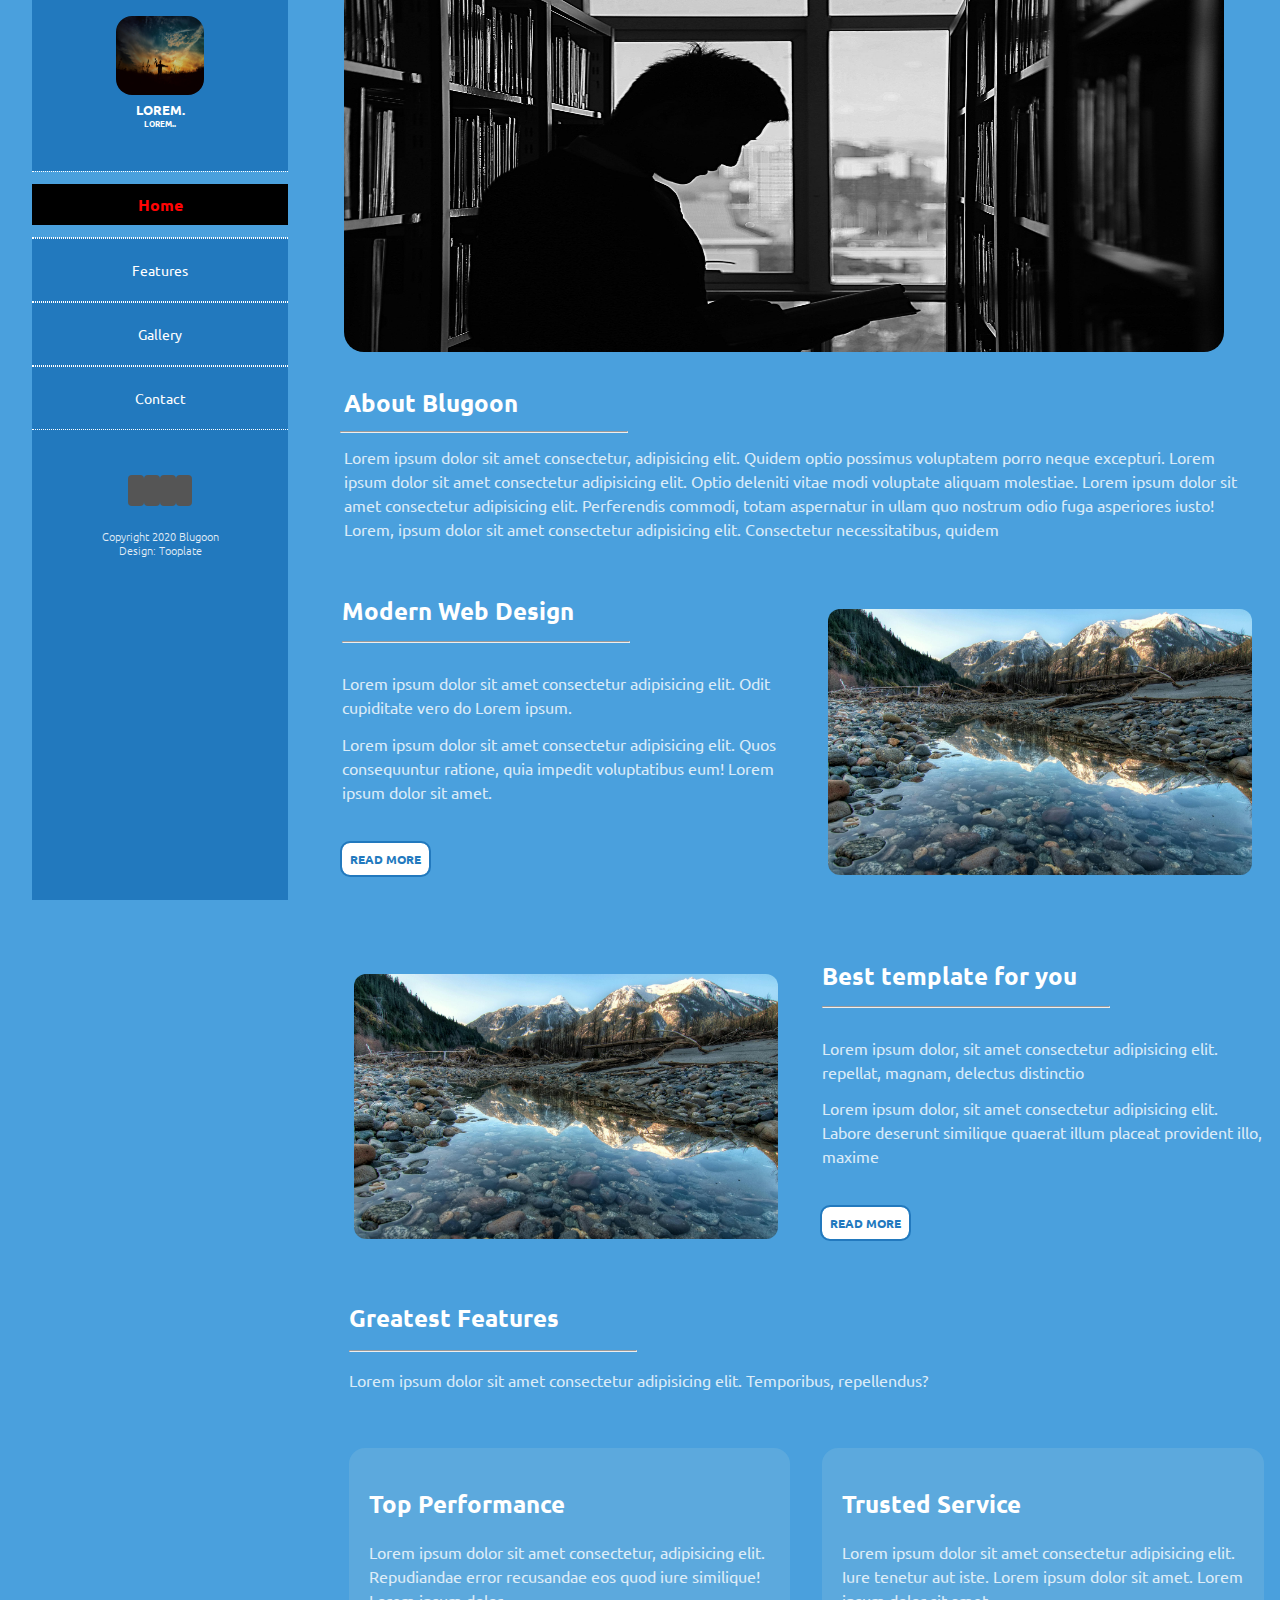
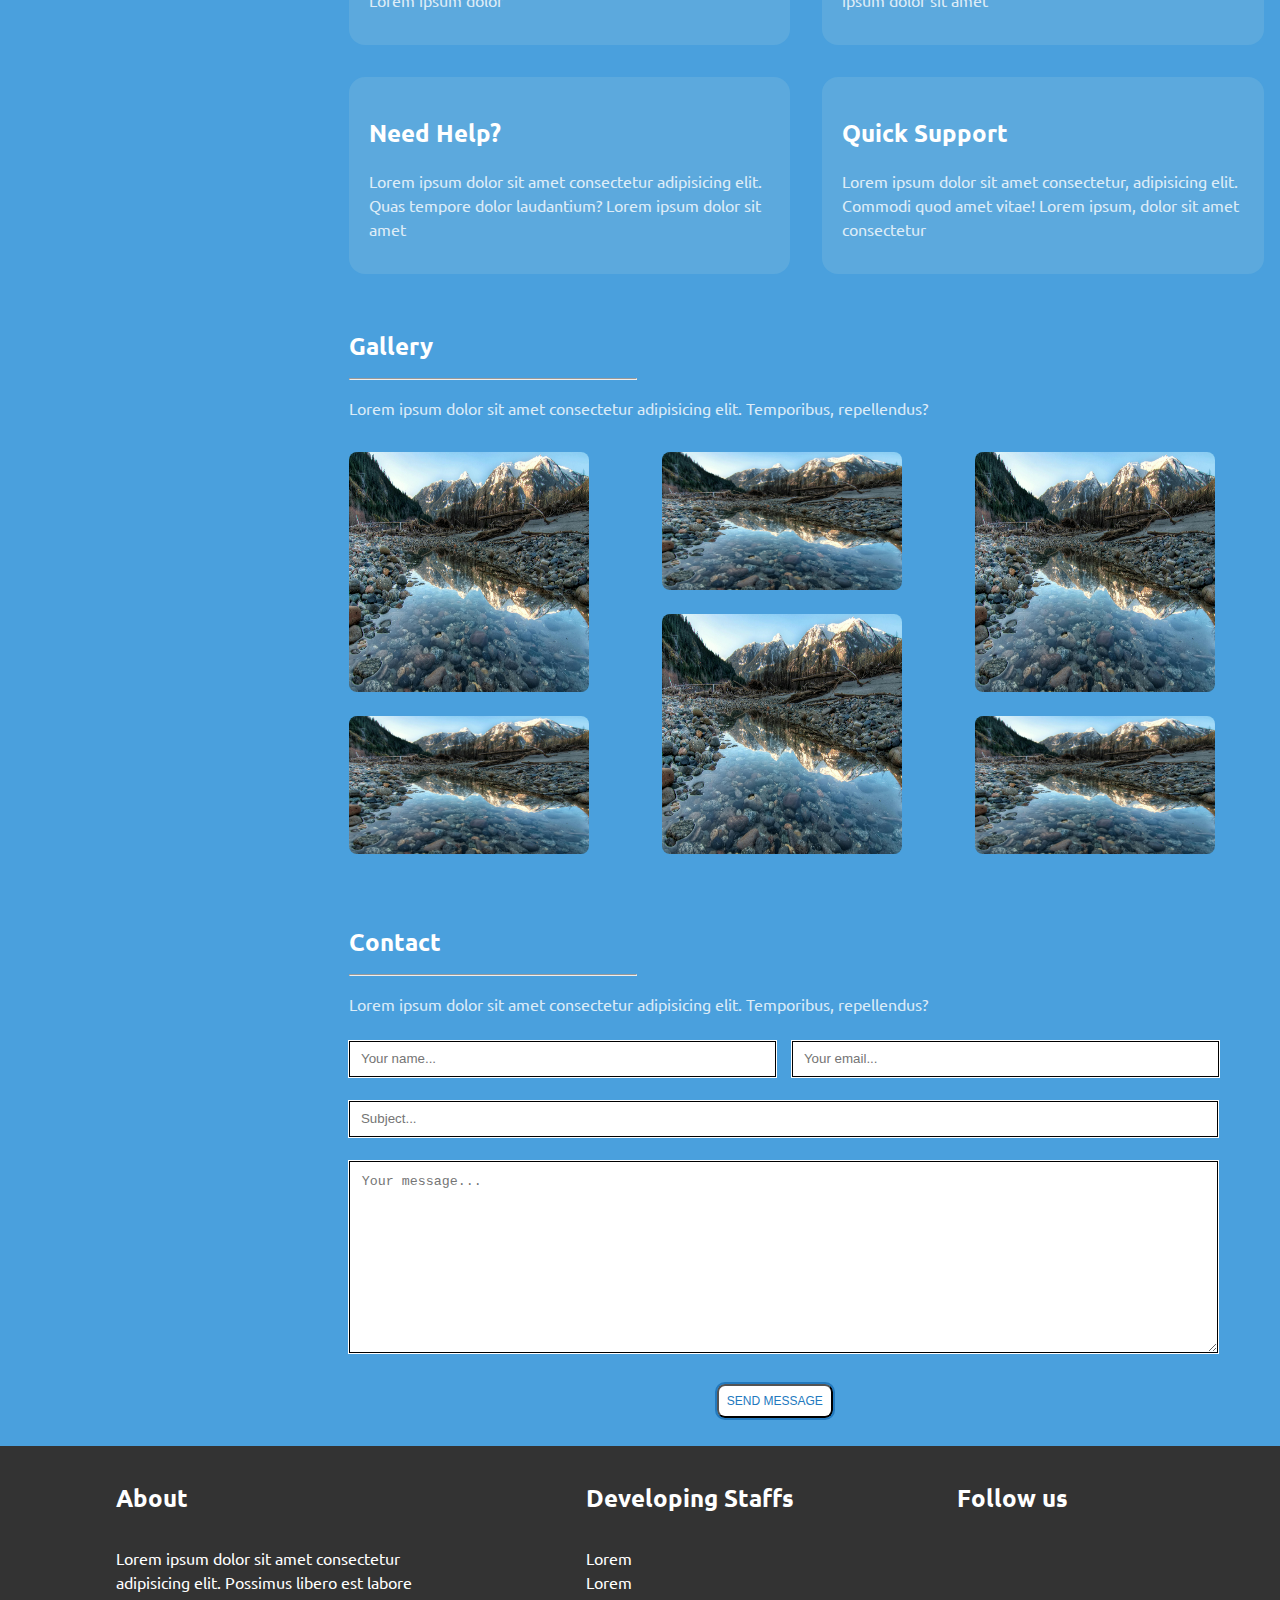
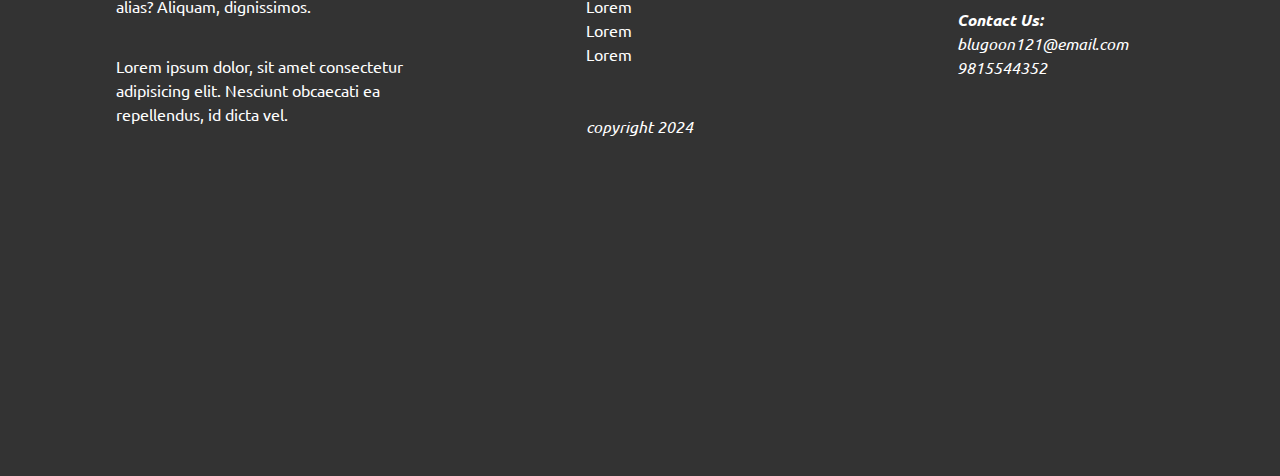
<file: 02_Project/index.html>
<!DOCTYPE html>
<html lang="en">
  <head>
    <meta charset="UTF-8" />
    <meta name="viewport" content="width=device-width, initial-scale=1.0" />
    <title>Document</title>
    <link
      rel="stylesheet"
      href="https://cdnjs.cloudflare.com/ajax/libs/font-awesome/6.6.0/css/all.min.css"
      integrity="sha512-Kc323vGBEqzTmouAECnVceyQqyqdsSiqLQISBL29aUW4U/M7pSPA/gEUZQqv1cwx4OnYxTxve5UMg5GT6L4JJg=="
      crossorigin="anonymous"
      referrerpolicy="no-referrer"
    />
    <link rel="preconnect" href="https://fonts.googleapis.com" />
    <link rel="preconnect" href="https://fonts.gstatic.com" crossorigin />
    <link
      href="https://fonts.googleapis.com/css2?family=Ubuntu:ital,wght@0,300;0,400;0,500;0,700;1,300;1,400;1,500;1,700&display=swap"
      rel="stylesheet"
    />
    <link rel="stylesheet" href="blugoon-style.css" />
    <link rel="stylesheet" href="blugoon-utilities.css" />
  </head>

  <body>
    <div class="non-footer">
      <!-- TOP-PART-->
      <div class="flex-row">
        <!-- LEFT-PART -->
        <div class="flex-column bg-color left-section">
          <div class="left-top">
            <div class="top-image">
              <img
                src="image/pexels-arunkr-3566500.jpg"
                alt=""
                class="first-image"
              />
            </div>
            <h3>Lorem.</h3>
            <h6 class="smallest-heading">Lorem..</h6>
          </div>
          <ul>
            <li><a href="" class="active">Home</a></li>
            <li><a href="" class="inactive">Features</a></li>
            <li><a href="" class="inactive">Gallery</a></li>
            <li><a href="" class="inactive">Contact</a></li>
          </ul>
          <div class="social-links">
            <a href="">
              <i class="fab fa-facebook icons"></i>
              <i class="fab fa-twitter icons"></i>
              <i class="fab fa-linkedin icons"></i>
              <i class="fas fa-wifi icons"></i>
            </a>
          </div>
          <div class="left-end">
            <h6 class="left-last-head">Copyright 2020 Blugoon</h6>
            <h6 class="left-last-head">Design: Tooplate</h6>
          </div>
        </div>
        <!-- RIGHT-PART -->
        <div class="flex-column right-column">
          <div class="img-only">
            <img
              src="image/pexels-pixabay-247899.jpg"
              alt=""
              class="top-right-image"
            />
          </div>
          <div class="right-end">
            <h2 class="right-part-heading">About Blugoon</h2>
            <hr class="right-line" />
            <p class="right-part-paragraph">
              Lorem ipsum dolor sit amet consectetur, adipisicing elit. Quidem
              optio possimus voluptatem porro neque excepturi. Lorem ipsum dolor
              sit amet consectetur adipisicing elit. Optio deleniti vitae modi
              voluptate aliquam molestiae. Lorem ipsum dolor sit amet
              consectetur adipisicing elit. Perferendis commodi, totam
              aspernatur in ullam quo nostrum odio fuga asperiores iusto! Lorem,
              ipsum dolor sit amet consectetur adipisicing elit. Consectetur
              necessitatibus, quidem
            </p>
          </div>
        </div>
      </div>

      <div class="main">
        <!-- AFTER-TOP -->

        <div class="after-top">
          <div class="after-top-content">
            <h2>Modern Web Design</h2>
            <hr class="line" />
            <div class="paragraph">
              <p class="details">
                Lorem ipsum dolor sit amet consectetur adipisicing elit. Odit
                cupiditate vero do Lorem ipsum.
              </p>
              <p class="details">
                Lorem ipsum dolor sit amet consectetur adipisicing elit. Quos
                consequuntur ratione, quia impedit voluptatibus eum! Lorem ipsum
                dolor sit amet.
              </p>
            </div>

            <h2 class="read-more"><a href="">Read More</a></h2>
          </div>

          <div>
            <img
              src="image/pexels-souvenirpixels-1574181.jpg"
              alt=""
              class="pond-image"
            />
          </div>
        </div>
        <div class="after-top">
          <div>
            <img
              src="image/pexels-souvenirpixels-1574181.jpg"
              alt=""
              class="pond-image"
            />
          </div>
          <div class="after-top-content">
            <h2>Best template for you</h2>
            <hr class="line" />
            <div class="paragraph">
              <p class="details">
                Lorem ipsum dolor, sit amet consectetur adipisicing elit.
                repellat, magnam, delectus distinctio
              </p>
              <p class="details">
                Lorem ipsum dolor, sit amet consectetur adipisicing elit. Labore
                deserunt similique quaerat illum placeat provident illo, maxime
              </p>
            </div>

            <h2 class="read-more"><a href="">Read More</a></h2>
          </div>
        </div>

        <!-- FEATURES -->

        <div class="feature-part">
          <h2>Greatest Features</h2>
          <hr class="line" />
          <p class="details">
            Lorem ipsum dolor sit amet consectetur adipisicing elit. Temporibus,
            repellendus?
          </p>
          <div class="features">
            <div class="wrapper">
              <i class="fas fa-chart-area wrapper-icons"></i>
              <h2>Top Performance</h2>
              <p class="details">
                Lorem ipsum dolor sit amet consectetur, adipisicing elit.
                Repudiandae error recusandae eos quod iure similique! Lorem
                ipsum dolor
              </p>
            </div>
            <div class="wrapper">
              <i class="far fa-check-square wrapper-icons"></i>
              <h2>Trusted Service</h2>
              <p class="details">
                Lorem ipsum dolor sit amet consectetur adipisicing elit. Iure
                tenetur aut iste. Lorem ipsum dolor sit amet. Lorem ipsum dolor
                sit amet
              </p>
            </div>
            <div class="wrapper">
              <i class="far fa-question-circle wrapper-icons"></i>
              <h2>Need Help?</h2>
              <p class="details">
                Lorem ipsum dolor sit amet consectetur adipisicing elit. Quas
                tempore dolor laudantium? Lorem ipsum dolor sit amet
              </p>
            </div>
            <div class="wrapper">
              <i class="far fa-life-ring wrapper-icons"></i>
              <h2>Quick Support</h2>
              <p class="details">
                Lorem ipsum dolor sit amet consectetur, adipisicing elit.
                Commodi quod amet vitae! Lorem ipsum, dolor sit amet consectetur
              </p>
            </div>
          </div>
        </div>

        <!-- GALLERY -->

        <div class="gallery">
          <h2>Gallery</h2>
          <hr class="line" />
          <p class="details">
            Lorem ipsum dolor sit amet consectetur adipisicing elit. Temporibus,
            repellendus?
          </p>
          <div class="grid-row">
            <img src="image/pexels-souvenirpixels-1574181.jpg" alt="" />
            <img src="image/pexels-souvenirpixels-1574181.jpg" alt="" />
            <img src="image/pexels-souvenirpixels-1574181.jpg" alt="" />
            <img src="image/pexels-souvenirpixels-1574181.jpg" alt="" />
            <img src="image/pexels-souvenirpixels-1574181.jpg" alt="" />
            <img src="image/pexels-souvenirpixels-1574181.jpg" alt="" />
          </div>
        </div>

        <!-- FORM -->
        <form action="">
          <div class="form">
            <h2>Contact</h2>
            <hr class="line" />
            <p class="details">
              Lorem ipsum dolor sit amet consectetur adipisicing elit.
              Temporibus, repellendus?
            </p>
            <div class="name-email flex-row">
              <input type="text" value="" placeholder="Your name..." />
              <input type="email" value="" placeholder="Your email..." />
            </div>
            <input
              type="text"
              value=""
              placeholder="Subject..."
              class="subject-input"
            /><br />
            <textarea
              name="comment"
              id="comment"
              class="comment"
              placeholder="Your message..."
            ></textarea>
          </div>
          <input type="submit" value="SEND MESSAGE" class="submit-button" />
        </form>
      </div>
    </div>

    <footer>
      <div class="footer">
        <div class="footer-column">
          <h2>About</h2>
          <p>
            Lorem ipsum dolor sit amet consectetur adipisicing elit. Possimus
            libero est labore alias? Aliquam, dignissimos.
          </p>
          <p>
            Lorem ipsum dolor, sit amet consectetur adipisicing elit. Nesciunt
            obcaecati ea repellendus, id dicta vel.
          </p>
        </div>
        <div class="footer-column">
          <h2>Developing Staffs</h2>
          <ul class="unordered-list">
            <li>Lorem</li>
            <li>Lorem</li>
            <li>Lorem</li>
            <li>Lorem</li>
            <li>Lorem</li>
          </ul>
          <span
            ><i class="far fa-copyright footer-copyright">
              Copyright 2024
            </i></span
          >
        </div>
        <div class="footer-column">
          <h2>Follow us</h2>
          <a href="">
            <i class="fab fa-facebook-square footer-icons"></i>
            <i class="fab fa-twitter-square footer-icons"></i>
            <i class="fab fa-instagram-square footer-icons"></i>
            <i class="fab fa-youtube-square footer-icons"></i>
          </a>
          <address>
            <h4>Contact Us:</h4>
            <a href="">blugoon121@email.com</a>
            <p>9815544352</p>
          </address>
        </div>
      </div>
    </footer>
  </body>
</html>
</file>
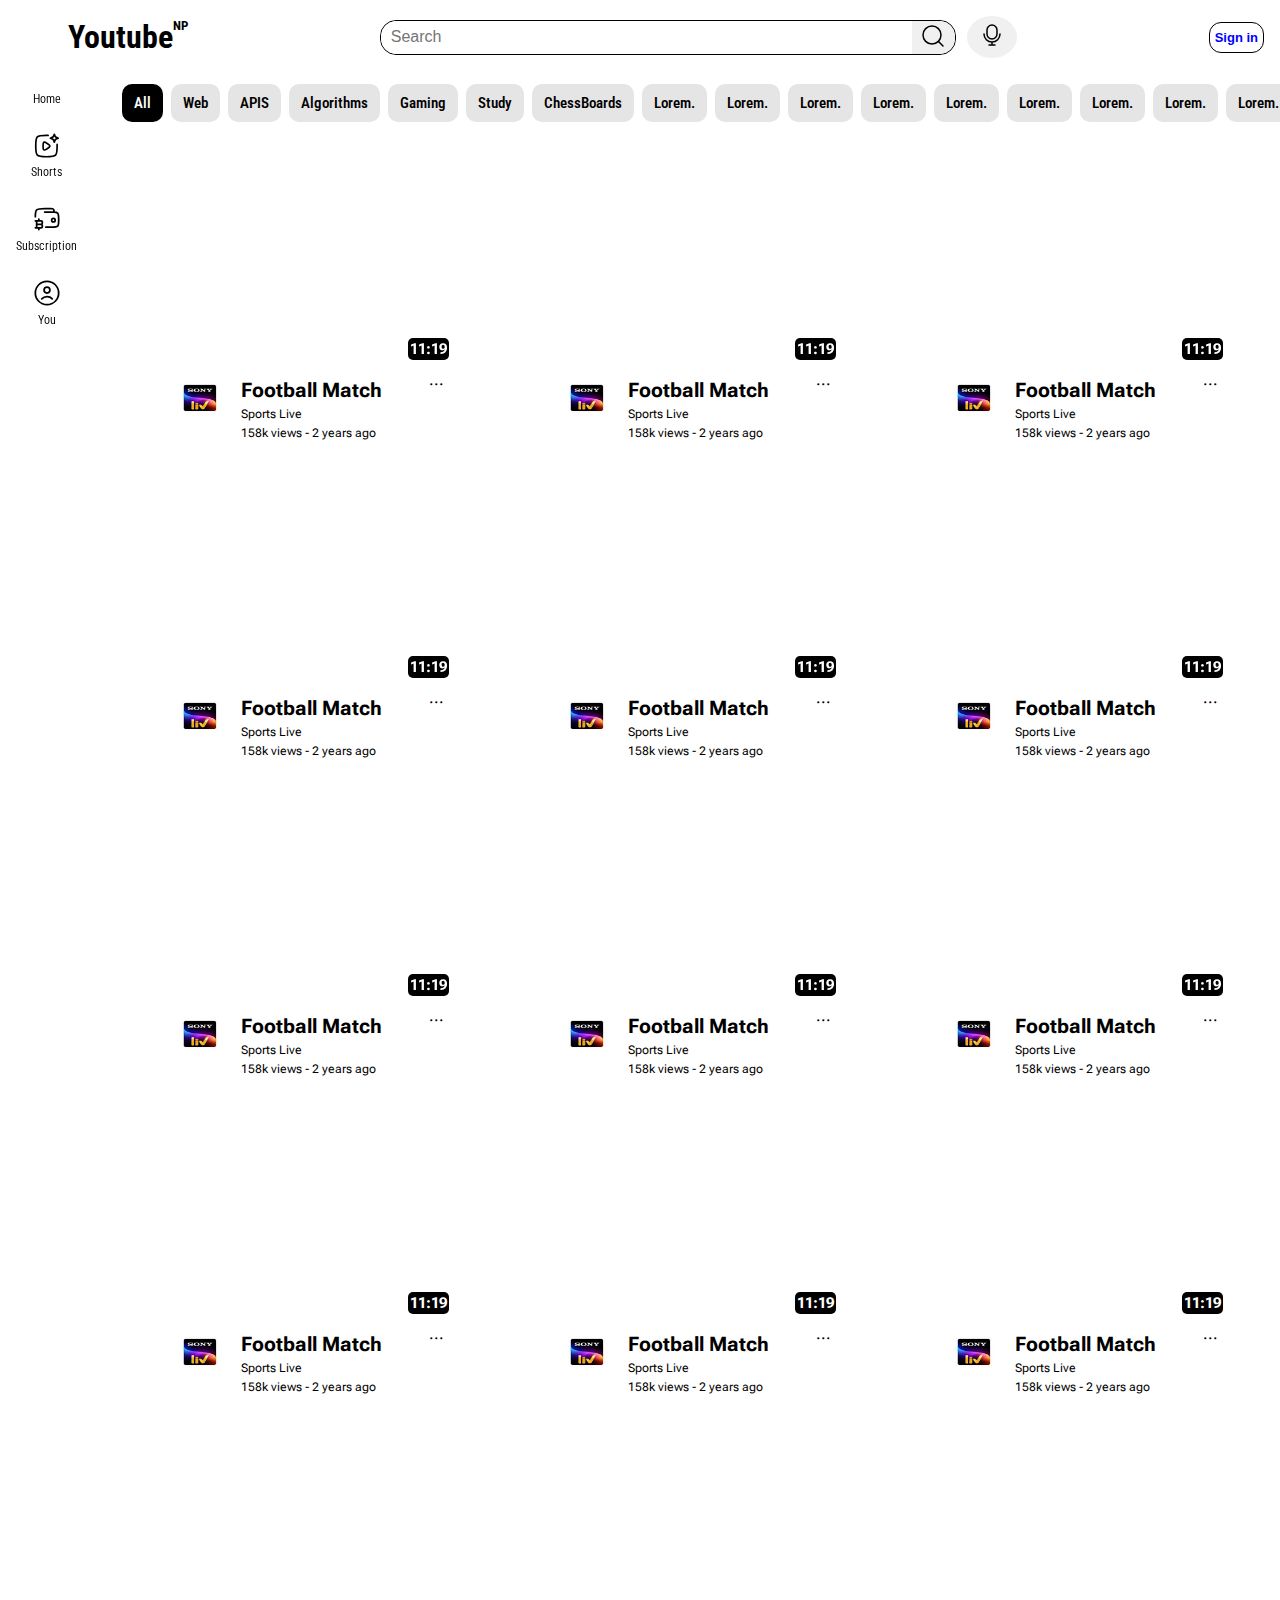
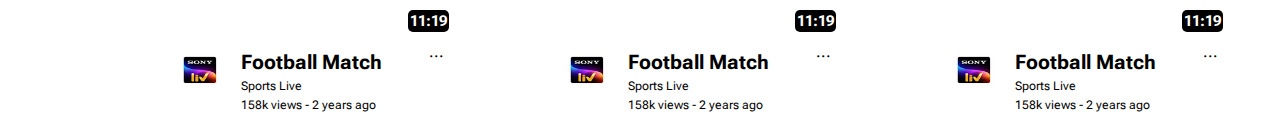
<file: YoutubeClone/index.html>
<!DOCTYPE html>
<html lang="en">
  <head>
    <link
      rel="shortcut icon"
      href="./images/download (1).png"
      type="image/x-icon"
    />
    <meta charset="UTF-8" />
    <meta name="viewport" content="width=device-width, initial-scale=1.0" />
    <title>Youtube Clone</title>
    <link
      rel="stylesheet"
      href="https://cdnjs.cloudflare.com/ajax/libs/font-awesome/6.6.0/css/all.min.css"
      integrity="sha512-Kc323vGBEqzTmouAECnVceyQqyqdsSiqLQISBL29aUW4U/M7pSPA/gEUZQqv1cwx4OnYxTxve5UMg5GT6L4JJg=="
      crossorigin="anonymous"
      referrerpolicy="no-referrer"
    />
    <link rel="stylesheet" href="style.css" />
    <link rel="stylesheet" href="utilities.css" />
  </head>

  <body>
    <!-- nav-bar starts here -->
    <nav class="flex-row">
      <div class="left-nav">
        <div><i class="fas fa-bars ham-bar"></i></div>
        <div class="logo">
          <a title="youtube-link" href="" class="main-logo"
            ><i class="fab fa-youtube"></i
          ></a>
          <h1>Youtube</h1>
          <sup>NP</sup>
        </div>
      </div>
      <div class="search-row">
        <div class="search-container">
          <input type="text" placeholder="Search" class="search-bar" />
          <button title="search-btn" type="button" class="search-btn">
            <svg
              xmlns="http://www.w3.org/2000/svg"
              viewBox="0 0 24 24"
              width="24"
              height="24"
              color="#000000"
              fill="none"
            >
              <path
                d="M17.5 17.5L22 22"
                stroke="currentColor"
                stroke-width="1.5"
                stroke-linecap="round"
                stroke-linejoin="round"
              />
              <path
                d="M20 11C20 6.02944 15.9706 2 11 2C6.02944 2 2 6.02944 2 11C2 15.9706 6.02944 20 11 20C15.9706 20 20 15.9706 20 11Z"
                stroke="currentColor"
                stroke-width="1.5"
                stroke-linejoin="round"
              />
            </svg>
          </button>
        </div>
        <div class="speaker-btn">
          <svg
            xmlns="http://www.w3.org/2000/svg"
            viewBox="0 0 24 24"
            width="24"
            height="24"
            color="#000000"
            fill="none"
          >
            <path
              d="M17 7V11C17 13.7614 14.7614 16 12 16C9.23858 16 7 13.7614 7 11V7C7 4.23858 9.23858 2 12 2C14.7614 2 17 4.23858 17 7Z"
              stroke="currentColor"
              stroke-width="1.5"
            />
            <path
              d="M20 11C20 15.4183 16.4183 19 12 19M12 19C7.58172 19 4 15.4183 4 11M12 19V22M12 22H15M12 22H9"
              stroke="currentColor"
              stroke-width="1.5"
              stroke-linecap="round"
            />
          </svg>
        </div>
      </div>

      <button type="button" class="login-btn">
        <i class="fas fa-user"></i>
        Sign in
      </button>
    </nav>
    <!-- nav-bar ends here -->

    <!-- sidebar starts here -->
    <div class="main-section">
      <div class="sidebar-menu">
        <ul>
          <li>
            <i class="fas fa-home"></i>
            <h6>
              <a href="#"><small>Home</small></a>
            </h6>
          </li>
          <li>
            <svg
              xmlns="http://www.w3.org/2000/svg"
              viewBox="0 0 24 24"
              width="30"
              height="27"
              color="#000000"
              fill="none"
            >
              <path
                d="M14.4531 12.8948C14.3016 13.5215 13.5857 13.9644 12.1539 14.8502C10.7697 15.7064 10.0777 16.1346 9.51993 15.9625C9.28934 15.8913 9.07925 15.7562 8.90982 15.57C8.5 15.1198 8.5 14.2465 8.5 12.5C8.5 10.7535 8.5 9.88018 8.90982 9.42995C9.07925 9.24381 9.28934 9.10868 9.51993 9.03753C10.0777 8.86544 10.7697 9.29357 12.1539 10.1498C13.5857 11.0356 14.3016 11.4785 14.4531 12.1052C14.5156 12.3639 14.5156 12.6361 14.4531 12.8948Z"
                stroke="currentColor"
                stroke-width="1.5"
                stroke-linejoin="round"
              />
              <path
                d="M20.9977 11C21 11.4701 21 11.9693 21 12.5C21 16.9783 21 19.2175 19.6088 20.6088C18.2175 22 15.9783 22 11.5 22C7.02166 22 4.78249 22 3.39124 20.6088C2 19.2175 2 16.9783 2 12.5C2 8.02166 2 5.78249 3.39124 4.39124C4.78249 3 7.02166 3 11.5 3C12.0307 3 12.5299 3 13 3.00231"
                stroke="currentColor"
                stroke-width="1.5"
                stroke-linecap="round"
              />
              <path
                d="M18.5 2L18.7579 2.69703C19.0961 3.61102 19.2652 4.06802 19.5986 4.40139C19.932 4.73477 20.389 4.90387 21.303 5.24208L22 5.5L21.303 5.75792C20.389 6.09613 19.932 6.26524 19.5986 6.59861C19.2652 6.93198 19.0961 7.38898 18.7579 8.30297L18.5 9L18.2421 8.30297C17.9039 7.38898 17.7348 6.93198 17.4014 6.59861C17.068 6.26524 16.611 6.09613 15.697 5.75792L15 5.5L15.697 5.24208C16.611 4.90387 17.068 4.73477 17.4014 4.40139C17.7348 4.06802 17.9039 3.61102 18.2421 2.69703L18.5 2Z"
                stroke="currentColor"
                stroke-width="1.5"
                stroke-linejoin="round"
              />
            </svg>
            <h6>
              <a href="#"><small>Shorts</small></a>
            </h6>
          </li>
          <li>
            <svg
              xmlns="http://www.w3.org/2000/svg"
              viewBox="0 0 24 24"
              width="30"
              height="28"
              color="#000000"
              fill="none"
            >
              <path
                d="M16 13C16 13.8284 16.6716 14.5 17.5 14.5C18.3284 14.5 19 13.8284 19 13C19 12.1716 18.3284 11.5 17.5 11.5C16.6716 11.5 16 12.1716 16 13Z"
                stroke="currentColor"
                stroke-width="1.5"
              />
              <path
                d="M11 19H16C18.8284 19 20.2426 19 21.1213 18.1213C22 17.2426 22 15.8284 22 13V12C22 9.17157 22 7.75736 21.1213 6.87868C20.48 6.23738 19.5534 6.06413 18 6.01732M10 6H16C16.7641 6 17.425 6 18 6.01732M2 10C2 6.22876 2 5.34315 3.17157 4.17157C4.34315 3 6.22876 3 10 3H14.9827C15.9308 3 16.4049 3 16.7779 3.15749C17.2579 3.36014 17.6399 3.7421 17.8425 4.22208C18 4.5951 18 5.06917 18 6.01732"
                stroke="currentColor"
                stroke-width="1.5"
                stroke-linecap="round"
              />
              <path
                d="M3.125 19.5L3.125 13.5M5 13.5V12M5 21V19.5M3.125 16.5H6.875M6.875 16.5C7.49632 16.5 8 17.0037 8 17.625V18.375C8 18.9963 7.49632 19.5 6.875 19.5H2M6.875 16.5C7.49632 16.5 8 15.9963 8 15.375V14.625C8 14.0037 7.49632 13.5 6.875 13.5H2"
                stroke="currentColor"
                stroke-width="1.5"
                stroke-linecap="round"
                stroke-linejoin="round"
              />
            </svg>
            <h6>
              <a href="#"><small>Subscription</small></a>
            </h6>
          </li>
          <li>
            <svg
              xmlns="http://www.w3.org/2000/svg"
              viewBox="0 0 24 24"
              width="30"
              height="28"
              color="#000000"
              fill="none"
            >
              <circle
                cx="12"
                cy="12"
                r="10"
                stroke="currentColor"
                stroke-width="1.5"
              />
              <path
                d="M7.5 17C9.8317 14.5578 14.1432 14.4428 16.5 17M14.4951 9.5C14.4951 10.8807 13.3742 12 11.9915 12C10.6089 12 9.48797 10.8807 9.48797 9.5C9.48797 8.11929 10.6089 7 11.9915 7C13.3742 7 14.4951 8.11929 14.4951 9.5Z"
                stroke="currentColor"
                stroke-width="1.5"
                stroke-linecap="round"
              />
            </svg>
            <h6>
              <a href="#"><small>You</small></a>
            </h6>
          </li>
        </ul>
      </div>
      <!-- sidebars ends here -->

      <div class="right-section">
        <!-- capsule starts here -->
        <div class="btn-capsule">
          <button type="button">All</button>
          <button type="button">Web</button>
          <button type="button">APIS</button>
          <button type="button">Algorithms</button>
          <button type="button">Gaming</button>
          <button type="button">Study</button>
          <button type="button">ChessBoards</button>
          <button type="button">Lorem.</button>
          <button type="button">Lorem.</button>
          <button type="button">Lorem.</button>
          <button type="button">Lorem.</button>
          <button type="button">Lorem.</button>
          <button type="button">Lorem.</button>
          <button type="button">Lorem.</button>
          <button type="button">Lorem.</button>
          <button type="button">Lorem.</button>
          <button type="button">Lorem.</button>
          <button type="button">Lorem.</button>
          <button type="button">Lorem.</button>
          <button type="button">Lorem.</button>
          <button type="button">Lorem.</button>
          <button type="button">Lorem.</button>
          <button type="button"></button>
        </div>
        <!-- capsule ends here -->

        <!-- video section starts here -->
        <div class="videos-section">
          <div class="card">
            <div class="video-container">
              <iframe
                width="560"
                height="315"
                src="https://www.youtube.com/embed/3_8MZZA6rDQ?si=stns-Mgj-v713AjR"
                title="YouTube video player"
                frameborder="0"
                allow="accelerometer; autoplay; clipboard-write; encrypted-media; gyroscope; picture-in-picture; web-share"
                referrerpolicy="strict-origin-when-cross-origin"
                allowfullscreen
              ></iframe>
              <div class="duration">11:19</div>
            </div>
            <div class="card-content-row">
              <div class="card-content">
                <img
                  src="./images/channels4_profile.jpg"
                  alt=""
                  class="content-image"
                />
                <div class="content">
                  <h1>Football Match</h1>
                  <p>Sports Live</p>
                  <p>158k views - 2 years ago</p>
                </div>
              </div>
              <div class="three-dots">
                <abbr title="Options   "><p>...</p></abbr>
              </div>
            </div>
          </div>
          <div class="card">
            <div class="video-container">
              <iframe
                width="560"
                height="315"
                src="https://www.youtube.com/embed/gNf_mH8dmq8?si=6bIqyQT31vSUhID0"
                title="YouTube video player"
                frameborder="0"
                allow="accelerometer; autoplay; clipboard-write; encrypted-media; gyroscope; picture-in-picture; web-share"
                referrerpolicy="strict-origin-when-cross-origin"
                allowfullscreen
              ></iframe>
              <div class="duration">11:19</div>
            </div>
            <div class="card-content-row">
              <div class="card-content">
                <img
                  src="./images/channels4_profile.jpg"
                  alt=""
                  class="content-image"
                />
                <div class="content">
                  <h1>Football Match</h1>
                  <p>Sports Live</p>
                  <p>158k views - 2 years ago</p>
                </div>
              </div>
              <div class="three-dots">
                <abbr title="Options   "><p>...</p></abbr>
              </div>
            </div>
          </div>
          <div class="card">
            <div class="video-container">
              <iframe
                width="560"
                height="315"
                src="https://www.youtube.com/embed/fivAuW0dm5I?si=q5DNw87ukXQf7N8S"
                title="YouTube video player"
                frameborder="0"
                allow="accelerometer; autoplay; clipboard-write; encrypted-media; gyroscope; picture-in-picture; web-share"
                referrerpolicy="strict-origin-when-cross-origin"
                allowfullscreen
              ></iframe>
              <div class="duration">11:19</div>
            </div>
            <div class="card-content-row">
              <div class="card-content">
                <img
                  src="./images/channels4_profile.jpg"
                  alt=""
                  class="content-image"
                />
                <div class="content">
                  <h1>Football Match</h1>
                  <p>Sports Live</p>
                  <p>158k views - 2 years ago</p>
                </div>
              </div>
              <div class="three-dots">
                <abbr title="Options   "><p>...</p></abbr>
              </div>
            </div>
          </div>
          <div class="card">
            <div class="video-container">
              <iframe
                width="560"
                height="315"
                src="https://www.youtube.com/embed/YUqU3zgekfM?si=J67A7EGqfvhLf4Oz"
                title="YouTube video player"
                frameborder="0"
                allow="accelerometer; autoplay; clipboard-write; encrypted-media; gyroscope; picture-in-picture; web-share"
                referrerpolicy="strict-origin-when-cross-origin"
                allowfullscreen
              ></iframe>
              <div class="duration">11:19</div>
            </div>
            <div class="card-content-row">
              <div class="card-content">
                <img
                  src="./images/channels4_profile.jpg"
                  alt=""
                  class="content-image"
                />
                <div class="content">
                  <h1>Football Match</h1>
                  <p>Sports Live</p>
                  <p>158k views - 2 years ago</p>
                </div>
              </div>
              <div class="three-dots">
                <abbr title="Options   "><p>...</p></abbr>
              </div>
            </div>
          </div>
          <div class="card">
            <div class="video-container">
              <iframe
                width="560"
                height="315"
                src="https://www.youtube.com/embed/gNf_mH8dmq8?si=6bIqyQT31vSUhID0"
                title="YouTube video player"
                frameborder="0"
                allow="accelerometer; autoplay; clipboard-write; encrypted-media; gyroscope; picture-in-picture; web-share"
                referrerpolicy="strict-origin-when-cross-origin"
                allowfullscreen
              ></iframe>
              <div class="duration">11:19</div>
            </div>
            <div class="card-content-row">
              <div class="card-content">
                <img
                  src="./images/channels4_profile.jpg"
                  alt=""
                  class="content-image"
                />
                <div class="content">
                  <h1>Football Match</h1>
                  <p>Sports Live</p>
                  <p>158k views - 2 years ago</p>
                </div>
              </div>
              <div class="three-dots">
                <abbr title="Options   "><p>...</p></abbr>
              </div>
            </div>
          </div>
          <div class="card">
            <div class="video-container">
              <iframe
                width="560"
                height="315"
                src="https://www.youtube.com/embed/Tc3vW3ZlSIc?si=mM517jqfICsBqtjf"
                title="YouTube video player"
                frameborder="0"
                allow="accelerometer; autoplay; clipboard-write; encrypted-media; gyroscope; picture-in-picture; web-share"
                referrerpolicy="strict-origin-when-cross-origin"
                allowfullscreen
              ></iframe>
              <div class="duration">11:19</div>
            </div>
            <div class="card-content-row">
              <div class="card-content">
                <img
                  src="./images/channels4_profile.jpg"
                  alt=""
                  class="content-image"
                />
                <div class="content">
                  <h1>Football Match</h1>
                  <p>Sports Live</p>
                  <p>158k views - 2 years ago</p>
                </div>
              </div>
              <div class="three-dots">
                <abbr title="Options   "><p>...</p></abbr>
              </div>
            </div>
          </div>
          <div class="card">
            <div class="video-container">
              <iframe
                width="560"
                height="315"
                src="https://www.youtube.com/embed/szS7I0AngNA?si=nRiydfhoXlFWlKZB"
                title="YouTube video player"
                frameborder="0"
                allow="accelerometer; autoplay; clipboard-write; encrypted-media; gyroscope; picture-in-picture; web-share"
                referrerpolicy="strict-origin-when-cross-origin"
                allowfullscreen
              ></iframe>
              <div class="duration">11:19</div>
            </div>
            <div class="card-content-row">
              <div class="card-content">
                <img
                  src="./images/channels4_profile.jpg"
                  alt=""
                  class="content-image"
                />
                <div class="content">
                  <h1>Football Match</h1>
                  <p>Sports Live</p>
                  <p>158k views - 2 years ago</p>
                </div>
              </div>
              <div class="three-dots">
                <abbr title="Options   "><p>...</p></abbr>
              </div>
            </div>
          </div>
          <div class="card">
            <div class="video-container">
              <iframe
                width="560"
                height="315"
                src="https://www.youtube.com/embed/gNf_mH8dmq8?si=6bIqyQT31vSUhID0"
                title="YouTube video player"
                frameborder="0"
                allow="accelerometer; autoplay; clipboard-write; encrypted-media; gyroscope; picture-in-picture; web-share"
                referrerpolicy="strict-origin-when-cross-origin"
                allowfullscreen
              ></iframe>
              <div class="duration">11:19</div>
            </div>
            <div class="card-content-row">
              <div class="card-content">
                <img
                  src="./images/channels4_profile.jpg"
                  alt=""
                  class="content-image"
                />
                <div class="content">
                  <h1>Football Match</h1>
                  <p>Sports Live</p>
                  <p>158k views - 2 years ago</p>
                </div>
              </div>
              <div class="three-dots">
                <abbr title="Options   "><p>...</p></abbr>
              </div>
            </div>
          </div>
          <div class="card">
            <div class="video-container">
              <iframe
                width="560"
                height="315"
                src="https://www.youtube.com/embed/Im4PuR5Ib8Y?si=8mAF3zWm_-_Pam3w"
                title="YouTube video player"
                frameborder="0"
                allow="accelerometer; autoplay; clipboard-write; encrypted-media; gyroscope; picture-in-picture; web-share"
                referrerpolicy="strict-origin-when-cross-origin"
                allowfullscreen
              ></iframe>
              <div class="duration">11:19</div>
            </div>
            <div class="card-content-row">
              <div class="card-content">
                <img
                  src="./images/channels4_profile.jpg"
                  alt=""
                  class="content-image"
                />
                <div class="content">
                  <h1>Football Match</h1>
                  <p>Sports Live</p>
                  <p>158k views - 2 years ago</p>
                </div>
              </div>
              <div class="three-dots">
                <abbr title="Options   "><p>...</p></abbr>
              </div>
            </div>
          </div>
          <div class="card">
            <div class="video-container">
              <iframe
                width="560"
                height="315"
                src="https://www.youtube.com/embed/gNf_mH8dmq8?si=6bIqyQT31vSUhID0"
                title="YouTube video player"
                frameborder="0"
                allow="accelerometer; autoplay; clipboard-write; encrypted-media; gyroscope; picture-in-picture; web-share"
                referrerpolicy="strict-origin-when-cross-origin"
                allowfullscreen
              ></iframe>
              <div class="duration">11:19</div>
            </div>
            <div class="card-content-row">
              <div class="card-content">
                <img
                  src="./images/channels4_profile.jpg"
                  alt=""
                  class="content-image"
                />
                <div class="content">
                  <h1>Football Match</h1>
                  <p>Sports Live</p>
                  <p>158k views - 2 years ago</p>
                </div>
              </div>
              <div class="three-dots">
                <abbr title="Options   "><p>...</p></abbr>
              </div>
            </div>
          </div>
          <div class="card">
            <div class="video-container">
              <iframe
                width="560"
                height="315"
                src="https://www.youtube.com/embed/QazK4JeEGVA?si=Gzza_8i4mY0InZG5"
                title="YouTube video player"
                frameborder="0"
                allow="accelerometer; autoplay; clipboard-write; encrypted-media; gyroscope; picture-in-picture; web-share"
                referrerpolicy="strict-origin-when-cross-origin"
                allowfullscreen
              ></iframe>
              <div class="duration">11:19</div>
            </div>
            <div class="card-content-row">
              <div class="card-content">
                <img
                  src="./images/channels4_profile.jpg"
                  alt=""
                  class="content-image"
                />
                <div class="content">
                  <h1>Football Match</h1>
                  <p>Sports Live</p>
                  <p>158k views - 2 years ago</p>
                </div>
              </div>
              <div class="three-dots">
                <abbr title="Options   "><p>...</p></abbr>
              </div>
            </div>
          </div>
          <div class="card">
            <div class="video-container">
              <iframe
                width="560"
                height="315"
                src="https://www.youtube.com/embed/gNf_mH8dmq8?si=6bIqyQT31vSUhID0"
                title="YouTube video player"
                frameborder="0"
                allow="accelerometer; autoplay; clipboard-write; encrypted-media; gyroscope; picture-in-picture; web-share"
                referrerpolicy="strict-origin-when-cross-origin"
                allowfullscreen
              ></iframe>
              <div class="duration">11:19</div>
            </div>
            <div class="card-content-row">
              <div class="card-content">
                <img
                  src="./images/channels4_profile.jpg"
                  alt=""
                  class="content-image"
                />
                <div class="content">
                  <h1>Football Match</h1>
                  <p>Sports Live</p>
                  <p>158k views - 2 years ago</p>
                </div>
              </div>
              <div class="three-dots">
                <abbr title="Options   "><p>...</p></abbr>
              </div>
            </div>
          </div>
          <div class="card">
            <div class="video-container">
              <iframe
                width="560"
                height="315"
                src="https://www.youtube.com/embed/Yl_19rCQQB8?si=ZGOO9j3EPJRPlMjR"
                title="YouTube video player"
                frameborder="0"
                allow="accelerometer; autoplay; clipboard-write; encrypted-media; gyroscope; picture-in-picture; web-share"
                referrerpolicy="strict-origin-when-cross-origin"
                allowfullscreen
              ></iframe>
              <div class="duration">11:19</div>
            </div>
            <div class="card-content-row">
              <div class="card-content">
                <img
                  src="./images/channels4_profile.jpg"
                  alt=""
                  class="content-image"
                />
                <div class="content">
                  <h1>Football Match</h1>
                  <p>Sports Live</p>
                  <p>158k views - 2 years ago</p>
                </div>
              </div>
              <div class="three-dots">
                <abbr title="Options   "><p>...</p></abbr>
              </div>
            </div>
          </div>
          <div class="card">
            <div class="video-container">
              <iframe
                width="560"
                height="315"
                src="https://www.youtube.com/embed/gNf_mH8dmq8?si=6bIqyQT31vSUhID0"
                title="YouTube video player"
                frameborder="0"
                allow="accelerometer; autoplay; clipboard-write; encrypted-media; gyroscope; picture-in-picture; web-share"
                referrerpolicy="strict-origin-when-cross-origin"
                allowfullscreen
              ></iframe>
              <div class="duration">11:19</div>
            </div>
            <div class="card-content-row">
              <div class="card-content">
                <img
                  src="./images/channels4_profile.jpg"
                  alt=""
                  class="content-image"
                />
                <div class="content">
                  <h1>Football Match</h1>
                  <p>Sports Live</p>
                  <p>158k views - 2 years ago</p>
                </div>
              </div>
              <div class="three-dots">
                <abbr title="Options   "><p>...</p></abbr>
              </div>
            </div>
          </div>
          <div class="card">
            <div class="video-container">
              <iframe
                width="560"
                height="315"
                src="https://www.youtube.com/embed/gLHqVR6VDUg?si=fV_GAlEOCj7r_fbc"
                title="YouTube video player"
                frameborder="0"
                allow="accelerometer; autoplay; clipboard-write; encrypted-media; gyroscope; picture-in-picture; web-share"
                referrerpolicy="strict-origin-when-cross-origin"
                allowfullscreen
              ></iframe>
              <div class="duration">11:19</div>
            </div>
            <div class="card-content-row">
              <div class="card-content">
                <img
                  src="./images/channels4_profile.jpg"
                  alt=""
                  class="content-image"
                />
                <div class="content">
                  <h1>Football Match</h1>
                  <p>Sports Live</p>
                  <p>158k views - 2 years ago</p>
                </div>
              </div>
              <div class="three-dots">
                <abbr title="Options   "><p>...</p></abbr>
              </div>
            </div>
          </div>
        </div>
        <!-- video section ends here -->
      </div>
    </div>
  </body>
</html>
</file>
<file: 02_Project/blugoon-style.css>
/* LEFT-PART */

.left-section {
  height: 100vh;
  color: white;
  width: 20%;
  margin-left: 2rem;
  position: fixed;  
}

.first-image {
  width: 5.5rem;
  border-radius: 1rem;
  aspect-ratio: 1/0.9;
  margin: 1rem 0 0.5rem;
}

.left-top {
  text-align: center;
  margin-bottom: 0.5rem;
  line-height: 1rem;
}

.left-last-head {
  font-size: 0.67rem;
  line-height: .87rem;
  text-align: center;
  font-weight: lighter;
  opacity: .87;
}

.left-section ul {
  margin-bottom: 1rem;
  width: 100%;
}

.left-section li {
  padding: 0.75rem 0 0.75rem;
  font-size: 0.85rem;
  border-top: 0.5px dotted white;
  border-bottom: 0.5px dotted white;
  text-align: center;
}

.left-section li a {
  color: white;
}

.left-section li:nth-child(1) {
  background-color: #4aa0dd;
}

.left-section .active {
  color: rgb(255, 4, 4);
  font-size: 1rem;
  font-weight: bolder;
}

ul li a.active {
  background-color: black;
}

/* .inactive {
  padding: 0.75rem 6.45rem;
}

.inactive:hover {
  background-color: white;
  color: #2279be;
} */

ul li {
  /* list-style: none;
  display: inline;
  margin-right: 10px; */
  display: grid;
}

ul li a {
  text-decoration: none;
  padding: 10px 15px;
  transition: background-color 0.3s, color 0.3s;
}

ul li a:hover {
  background-color: black;
  color: rgb(255, 4, 4);
  font-size: 1rem;
  font-weight: bolder;
}


/* RIGHT-PART */

.right-column {
  width: 80%; 
  margin-left: 25%;
  padding: 0 .5rem;
}


.img-only {
  width: 100%;
  margin-left: 1rem;
}

.top-right-image {
  width: 55rem;
  aspect-ratio: 1/0.4;
  border-bottom-left-radius: 1.25rem;
  border-bottom-right-radius: 1.25rem;
}

.right-part-heading {
  font-size: 1.5rem;
  font-weight: bolder;
  text-align: left;
  margin-left: 1rem;
}

.right-part-paragraph {
  font-size: 1rem;
  margin: 0 1rem;
  line-height: 1.5rem;
  opacity: 0.8;
}

.right-line {
  width: 18rem;
  margin: .75rem;
}


/* AFTER TOP SECTION */

.after-top {
  margin-top: 2.5rem;
  display: flex;
  justify-content: flex-end;
  margin-left: 25.5%;
}

.after-top-content {
  padding: 1rem;
  display: flex;
  gap: 1rem;
  flex-direction: column;
}

.after-top-content h2 {
  font-size: 1.5rem;
  font-weight: bolder;
  line-height: 1.75rem;
}

.after-top-content .paragraph {
  margin: 0.75rem 0 0.5rem ;
}

.after-top-content a {
  text-align: center;
  text-transform: uppercase;
  font-size: .75rem;
  background-color: white;
  color: #2279be;
  padding: 0.5rem;
  outline: 2px solid #2279be;
  border-radius: 0.5rem;
  transition: ease-in 300ms;
}

.after-top-content a:hover {
  background-color: #2279be;
  color: white;
  outline: 2px solid white;
  font-weight: bolder;
}
.pond-image {
  width: 30rem;
  padding: 1.75rem;
  border-radius: 2.5rem;
  aspect-ratio: 1/0.67;
}


/* FEATURES */

.feature-part{
  margin-left: 26%;
  margin-top: 1rem;
  padding: 1rem;
}

.features {
  margin-top: 3.5rem;
  display: grid;
  grid-template-columns: 1fr 1fr;
  gap: 2rem;
}

.feature-part hr {
  margin: 1rem 0;
}


/* GALLERY */

.gallery {
  margin-left: 26%;
  padding:2.5rem 1rem 3.5rem;
}

.gallery .line {
  margin: 1rem 0;
}

.grid-row img {
  width: 15rem;
  border-radius: .5rem;
}

.grid-row img:nth-child(1),
.grid-row img:nth-child(3),
.grid-row img:nth-child(4) {
  grid-column: span 1;
  grid-row: span 2;
  height: 15rem;
}

/* FORM */

.form .line{
  margin: 1rem 0;
}

.name-email input{
  margin-top: .75rem;
  width: 46.65%;
  background-color: white;
  padding: .7rem;
  height: 2.25rem;
  border: 1.25px groove black;
  outline: 1.5px solid white;
}

.subject-input {
  margin-top: 1.5rem;
  background-color: white;
  padding: .7rem;
  height: 2.25rem;
  border: 1.25px groove black;
  outline: 1.5px solid white;
  width: 95%;
}

.comment {
  margin-top: 1.5rem;
  background-color: white;
  padding: .75rem;
  height: 2rem;
  border: 1.25px groove black;
  outline: 1.5px solid white;
  width: 95%;
  height: 12rem;
}

.submit-button {
  margin: .75rem 0 1.75rem;
  text-align: center;
  text-transform: uppercase;
  font-size: .75rem;
  background-color: white;
  color: #2279be;
  padding: 0.5rem;
  outline: 2px solid #2279be;
  border-radius: 0.5rem;
  transition: ease-in 300ms;
  margin-left:56%;
}

.submit-button:hover {
  background-color: #2279be;
  color: white;
  outline: 2px solid white;
  font-weight: bolder;
}

/* FOOTER */

.footer-copyright {
  text-transform: lowercase;
}

.footer a {
  color: white;
}
</file>
<file: 02_Project/blugoon-utilities.css>
/* UNIVERSAL */

* {
  margin: 0;
  padding: 0;
  box-sizing: border-box;
}

html,
body {
  font-family: "Ubuntu", sans-serif;
  font-weight: 400;
  font-style: normal;
  background-color: #4aa0dd;
  color: white;
  z-index: -100;
}

a {
  color: #0d0505;
  text-decoration: none;
}

ul {
  list-style: none;
}

.bg-color {
  background-color: #2279be;
}

.flex-row {
  display: flex;
  gap: 1rem;
}

.flex-column {
  display: flex;
  gap: 2rem;
  flex-direction: column;
}

.flex-row h3 {
  text-transform: uppercase;
  font-weight: 600;
  font-size: 0.8rem;
  line-height: 0.7rem;
}

.smallest-heading {
  font-size: 8px;
  text-transform: uppercase;
}

.social-links {
  align-self: center;
}

.icons {
  font-size: 0.6rem;
  text-align: center;
  padding: 0.5rem;
  color: white;
  border-radius: 0.25rem;
  background-color: #555;
  transition: ease-in 225ms;
}

.icons:hover {
  background-color: white;
  color: #2279be;
  font-size: 1.25rem;
  font-weight: bolder;
}

.details {
  margin: 0 0 0.8rem;
  font-size: 1rem;
  line-height: 1.5rem;
  opacity: 0.8;
}

.line {
  width: 18rem;
}

.wrapper {
  width: 100%;
  display: flex;
  flex-direction: column;
  justify-content: center;
  align-items: space-around;
  gap: 1.5rem;
  line-height: 1.5rem;
  padding: 1.25rem;
  color: white;
  background-color: #5ca9dd;
  /* color: #2279be;
  background-color: white;
  border: 2.5px groove #2279be;
  outline: 2.5px solid white; */
  border-radius: 1rem;
}

.wrapper-icons {
  font-size: 2rem;
}

.grid-row {
  margin-top: 2rem;
  display: grid;
  grid-template-columns: 1fr 1fr 1fr;
  gap: 1.5rem;
}

.form {
  margin-left: 26%;
  padding: 1rem;
}

.footer {
  display: flex;
  background-color: #333;
  gap: 4rem;
  padding: 2.5rem 1rem;
}

.footer-column{
  display: flex;
  flex-direction: column;
  gap: 2.25rem;
  width: 90%;
  line-height: 1.5rem;
}

.footer-column:nth-child(1) {
  margin:0 8%;
}

.footer-icons {
  font-size: 1.5rem;
  text-align: center;
  padding: .25rem;
  color: white;
  border-radius: 0.25rem;
  transition: ease-in 225ms;
}

.footer {
  height: 70vh;
  position: absolute;
  z-index: 10;
}

.unordered-list {
  margin-bottom: .75rem;
}
</file>
<file: YoutubeClone/style.css>
.left-nav {
  display: flex;
  gap: 2rem;
  align-items: center;
}

.ham-bar {
  cursor: pointer;
  font-size: 1.5rem;
  margin-left: 1.25rem;
}

.logo {
  display: flex;
  font-family: "Roboto Condensed", sans-serif;
  font-optical-sizing: auto;
  font-weight: bolder;
  font-style: normal;
}

.search-row {
  position: sticky;
  top: 0;
  display: flex;
  gap: 0.7rem;
  align-items: center;
  padding: 1rem;
  height: auto;
}

.search-container {
  display: flex;
  justify-content: space-between;
  border: 1px solid black;
  border-radius: 1rem;
  width: 37rem;
  height: 35px;
  align-content: stretch;
}

.search-container:focus-within {
  border: 1.5px solid;
}

.search-bar {
  font-size: 1rem;
  font-weight: normal;
  border: none;
  padding: 5px;
  border-top-left-radius: 1rem;
  border-bottom-left-radius: 1rem;
  width: 100%;
  outline: none;
  padding: 10px;
}

.search-bar:focus {
  box-shadow: inset 0px 0px 2px 1px rgba(0, 0, 0, 0.25);
}

.search-btn {
  padding: 3px;
  outline: none;
  border: none;
  border-top-right-radius: 1rem;
  border-bottom-right-radius: 1rem;
  width: 8%;
  background-color: #f0f0f0;
  cursor: pointer;
}

.speaker-btn {
  text-align: center;
  width: 27px;
  padding: 7px 5px;
  outline: none;
  border: none;
  width: 8%;
  border-radius: 100%;
  background-color: #f0f0f0;
  cursor: pointer;
}

.search-btn:active,
.speaker-btn:active {
  background-color: white;
}

.login-btn {
  font-size: 13px;
  font-weight: bold;
  color: blue;
  background-color: white;
  text-align: center;
  padding: 7px 5px;
  border: 1.5px solid black;
  border-radius: 0.75rem;
  cursor: pointer;
  transition: ease 200ms;
}

.main-section {
  display: flex;
  justify-content: flex-start;
  position: relative;
  z-index: -20;
}

.sidebar-menu {
  display: flex;
  flex-direction: column;
  align-items: center;
  text-align: center;
  padding: 0.5rem 8px;
  /* margin-top: 10px; */
  margin-right: 1rem;
  position: fixed;
}

.sidebar-menu > ul li {
  margin-bottom: 10px;
  padding: 8px;
  border-radius: 10px;
  cursor: pointer;
}

.sidebar-menu > ul li:hover {
  background-color: #f0f0f0;
}

.sidebar-menu ul > * {
  font-size: 18px;
}

.sidebar-menu ul h6 a {
  font-family: "Roboto Condensed", sans-serif;
  font-optical-sizing: auto;
  font-size: 14px;
  font-weight: 375;
}

.right-section {
  margin-left: 7rem;
  position: relative;
  z-index: -10;
}

.btn-capsule {
  position: fixed;
  padding: 10px;
  display: flex;
  /* flex-wrap: wrap; */
  gap: 8px;
  align-items: center;
  background-color: white;
  width: 100%;
  overflow-x: scroll;
  scroll-behavior: smooth;
}

.btn-capsule::-webkit-scrollbar {
  height: 1.5rem;
}

.btn-capsule > button {
  padding: 10px 12px;
  border-radius: 8px 10px;
  font-size: 15px;
  background-color: #eee;
  border-radius: 10px;
  background-color: #e5e5e5;
  /* margin-right: 8px; */
  font-family: "Roboto Condensed", sans-serif;
  font-optical-sizing: auto;
  font-weight: 550;
  font-style: normal;
  border: none;
  cursor: pointer;
}

.btn-capsule > button:first-child {
  background-color: black;
  color: white;
}

.videos-section {
  margin-top: 5rem;
  padding: 1rem 0;
  display: flex;
  justify-content: space-evenly;
  flex-wrap: wrap;
  gap: 2.5rem;
  position: relative;
  z-index: -10;
}

.card {
  width: 300px;
  color: white;
}

.video-container {
  position: relative;
  overflow: hidden;
  border-radius: 5%;
  height: 200px;
}

.video-container iframe {
  width: 100%;
  height: 100%;
}

.duration {
  font-size: 15px;
  font-weight: bold;
  position: absolute;
  bottom: 10px;
  right: 10px;
  background-color: black;
  color: white;
  padding: 2px;
  border-radius: 5px;
}

.card-content-row {
  display: flex;
  justify-content: space-between;
}

.card-content {
  background-color: white;
  color: #000;
  display: flex;
  padding: 8px 1rem;
}

.content-image {
  border-radius: 100%;
  width: 50px;
  height: 40px;
}

.content {
  display: flex;
  flex-direction: column;
  gap: 5px;
  padding: 0 1rem;
}

.content h1 {
  font-size: 1.25rem;
}

.content p {
  font-size: 12px;
}

.three-dots {
  width: 10%;
  color: black;
}

.three-dots p {
  cursor: pointer;
}
</file>
<file: YoutubeClone/utilities.css>
@import url("https://fonts.googleapis.com/css2?family=Be+Vietnam+Pro:ital,wght@0,100;0,200;0,300;0,400;0,500;0,600;0,700;0,800;0,900;1,100;1,200;1,300;1,400;1,500;1,600;1,700;1,800;1,900&family=Roboto+Condensed:ital,wght@0,100..900;1,100..900&family=Work+Sans:ital,wght@0,100..900;1,100..900&display=swap");

@import url("https://fonts.googleapis.com/css2?family=Be+Vietnam+Pro:ital,wght@0,100;0,200;0,300;0,400;0,500;0,600;0,700;0,800;0,900;1,100;1,200;1,300;1,400;1,500;1,600;1,700;1,800;1,900&family=Inter:ital,opsz,wght@0,14..32,100..900;1,14..32,100..900&family=Montserrat:ital,wght@0,100..900;1,100..900&family=Roboto+Condensed:ital,wght@0,100..900;1,100..900&family=Roboto+Flex:opsz,wght@8..144,100..1000&family=Work+Sans:ital,wght@0,100..900;1,100..900&display=swap");

@import url("https://fonts.googleapis.com/css2?family=Be+Vietnam+Pro:ital,wght@0,100;0,200;0,300;0,400;0,500;0,600;0,700;0,800;0,900;1,100;1,200;1,300;1,400;1,500;1,600;1,700;1,800;1,900&family=Inter:ital,opsz,wght@0,14..32,100..900;1,14..32,100..900&family=Montserrat:ital,wght@0,100..900;1,100..900&family=Roboto+Condensed:ital,wght@0,100..900;1,100..900&family=Roboto+Flex:opsz,wght@8..144,100..1000&family=Work+Sans:ital,wght@0,100..900;1,100..900&display=swap");

/* Universal */

* {
  box-sizing: border-box;
  margin: 0;
  padding: 0;
  text-decoration: none;
}

ul {
  list-style: none;
}

a {
  color: black;
  font-size: 1.2rem;
  font-weight: lighter;
}

html,
body {
  font-family: "Roboto Flex", sans-serif;
  font-optical-sizing: auto;
  font-weight: normal;
  font-style: normal;
  font-variation-settings: "slnt" 0, "wdth" 100, "GRAD" 0, "XOPQ" 96, "XTRA" 468,
    "YOPQ" 79, "YTAS" 750, "YTDE" -203, "YTFI" 738, "YTLC" 514, "YTUC" 712;
  position: relative;
  z-index: -100;
}

.flex-row {
  position: sticky;
  top: 0;
  display: flex;
  justify-content: space-between;
  align-items: center;
  padding: 0 1rem;
  height: auto;
  background-color: white;
  z-index: 10;
}

.main-logo {
  color: red;
  font-size: 1.5rem;
  font-weight: bolder;
}

.login-btn:hover {
  background-color: red;
  color: white;
  font-weight: bolder;
}

@media screen and (max-width: 1100px) {
  .login-btn {
    display: none;
  }

  .search-container {
    width: 25rem;
  }

  .videos-section {
    gap: 25px;
  }
  .card {
    width: 500px;
  }

  .video-container {
    position: relative;
    overflow: hidden;
    border-radius: 5%;
    height: 275px;
  }
}

@media screen and (max-width: 600px) {
  .flex-row {
    width: fit-content;
  }
  .login-btn {
    display: none;
  }

  .search-container {
    width: 22rem;
  }

  .videos-section {
    gap: 8px;
    width: 33rem;
    overflow-x: scroll;
  }

  .card {
    width: 12rem;
  }

  .video-container {
    position: relative;
    overflow: hidden;
    border-radius: 5%;
    height: 150px;
  }
}
</file>
